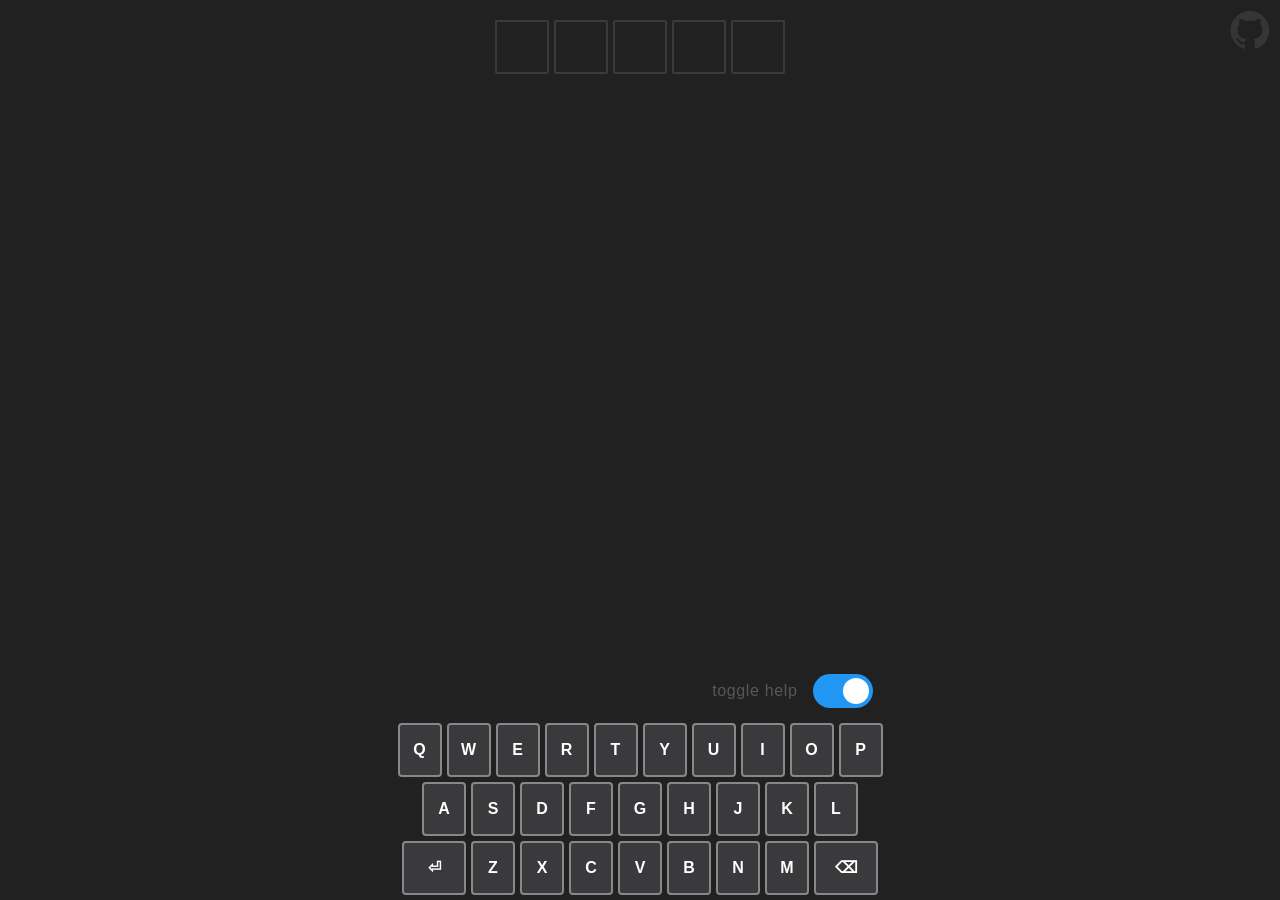
<file: build/index.html>
<!DOCTYPE html>

<html>

<head>
    <meta charset="utf-8">
    <meta http-equiv="X-UA-Compatible" content="IE=edge">
    <meta name="viewport" content="width=device-width, initial-scale=1.0">
    <title>Wordle Helper</title>
    <link rel="stylesheet" href="styles.css">
    <script defer src="main.dart.js"></script>
</head>

<body>
    <div id="helper" class="container">
        <div id="board">
            <div class="tile empty">l</div>
            <div class="tile empty">o</div>
            <div class="tile empty">a</div>
            <div class="tile empty">d</div>
            <div class="tile empty">-</div>
            <div class="tile empty">i</div>
            <div class="tile empty">n</div>
            <div class="tile empty">g</div>
            <div class="tile empty">.</div>
            <div class="tile empty">.</div>
        </div>
        <div id="candidates"></div>
        <div id="keyboard">
            <div class="key-row pull-right">
                <div class="label">toggle help</div>
                <label class="switch">
                    <input type="checkbox" id="toggle-help">
                    <span class="slider round"></span>
                </label>
            </div>
            <div class="key-row">
                <div class="key" id="q">q</div>
                <div class="key" id="w">w</div>
                <div class="key" id="e">e</div>
                <div class="key" id="r">r</div>
                <div class="key" id="t">t</div>
                <div class="key" id="y">y</div>
                <div class="key" id="u">u</div>
                <div class="key" id="i">i</div>
                <div class="key" id="o">o</div>
                <div class="key" id="p">p</div>
            </div>
            <div class="key-row">
                <div class="key" id="a">a</div>
                <div class="key" id="s">s</div>
                <div class="key" id="d">d</div>
                <div class="key" id="f">f</div>
                <div class="key" id="g">g</div>
                <div class="key" id="h">h</div>
                <div class="key" id="j">j</div>
                <div class="key" id="k">k</div>
                <div class="key" id="l">l</div>
            </div>
            <div class="key-row">
                <div class="key option-key" id="submit">⏎</div>
                <div class="key" id="z">z</div>
                <div class="key" id="x">x</div>
                <div class="key" id="c">c</div>
                <div class="key" id="v">v</div>
                <div class="key" id="b">b</div>
                <div class="key" id="n">n</div>
                <div class="key" id="m">m</div>
                <div class="key option-key" id="delete">⌫</div>
            </div>
        </div>
    </div>
    <a class="github-link" href="https://github.com/jerold/wordle" title="Check me out on Github"></a>
</body>

</html>
</file>
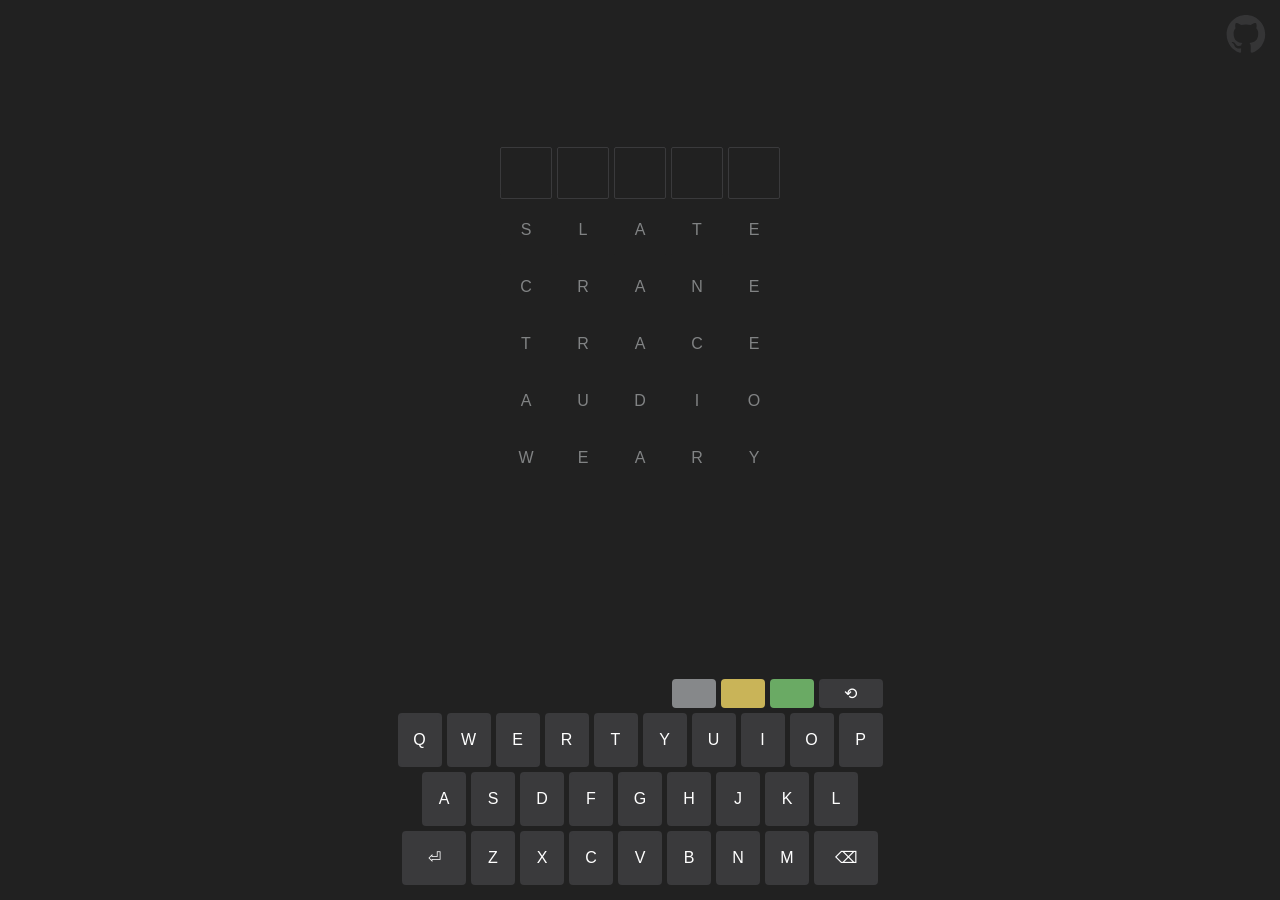
<file: docs/index.html>
<!DOCTYPE html>

<html>

<head>
    <meta charset="utf-8">
    <meta http-equiv="X-UA-Compatible" content="IE=edge">
    <meta name="viewport" content="width=device-width, initial-scale=1.0">
    <title>Wordle Helper</title>
    <link rel="stylesheet" href="styles.css">
    <script defer src="main.dart.js"></script>
</head>

<body>
    <div id="board">
        <div class="tile empty">&nbsp;</div>
        <div class="tile empty">&nbsp;</div>
        <div class="tile empty">&nbsp;</div>
        <div class="tile empty">&nbsp;</div>
        <div class="tile empty">&nbsp;</div>

        <div class="tile hint"></div>
        <div class="tile hint"></div>
        <div class="tile hint"></div>
        <div class="tile hint"></div>
        <div class="tile hint"></div>

        <div class="tile hint"></div>
        <div class="tile hint"></div>
        <div class="tile hint"></div>
        <div class="tile hint"></div>
        <div class="tile hint"></div>

        <div class="tile hint"></div>
        <div class="tile hint"></div>
        <div class="tile hint"></div>
        <div class="tile hint"></div>
        <div class="tile hint"></div>

        <div class="tile hint"></div>
        <div class="tile hint"></div>
        <div class="tile hint"></div>
        <div class="tile hint"></div>
        <div class="tile hint"></div>

        <div class="tile hint"></div>
        <div class="tile hint"></div>
        <div class="tile hint"></div>
        <div class="tile hint"></div>
        <div class="tile hint"></div>
    </div>
    <div id="keyboard">
        <div class="key-row pull-right">
            <div class="key half-key absent hidden" id="make-absent">&nbsp;</div>
            <div class="key half-key present hidden" id="make-present">&nbsp;</div>
            <div class="key half-key correct hidden" id="make-correct">&nbsp;</div>
            <div class="key half-key option-key" id="reset">⟲</div>
        </div>
        <div class="key-row">
            <div class="key" id="q">q</div>
            <div class="key" id="w">w</div>
            <div class="key" id="e">e</div>
            <div class="key" id="r">r</div>
            <div class="key" id="t">t</div>
            <div class="key" id="y">y</div>
            <div class="key" id="u">u</div>
            <div class="key" id="i">i</div>
            <div class="key" id="o">o</div>
            <div class="key" id="p">p</div>
        </div>
        <div class="key-row">
            <div class="key" id="a">a</div>
            <div class="key" id="s">s</div>
            <div class="key" id="d">d</div>
            <div class="key" id="f">f</div>
            <div class="key" id="g">g</div>
            <div class="key" id="h">h</div>
            <div class="key" id="j">j</div>
            <div class="key" id="k">k</div>
            <div class="key" id="l">l</div>
        </div>
        <div class="key-row">
            <div class="key option-key" id="submit">⏎</div>
            <div class="key" id="z">z</div>
            <div class="key" id="x">x</div>
            <div class="key" id="c">c</div>
            <div class="key" id="v">v</div>
            <div class="key" id="b">b</div>
            <div class="key" id="n">n</div>
            <div class="key" id="m">m</div>
            <div class="key option-key" id="delete">⌫</div>
        </div>
    </div>
    <a class="github-link" href="https://github.com/jerold/wordle" title="Check me out on Github"></a>
</body>

</html>
</file>
<file: build/styles.css>
:root {
    --color-tone-1: #ffffff;
    --color-tone-2: #818384;
    --color-tone-3: #565758;
    --color-tone-4: #3a3a3c;
    --color-tone-5: #272729;
    --color-tone-6: #1a1a1b;
    --color-tone-7: #121213;

    --green: #6aaa64;
    --darkendGreen: #538d4e;
    --yellow: #c9b458;
    --darkendYellow: #b59f3b;
    --lightGray: #d8d8d8;
    --gray: #86888a;
    --darkGray: #939598;
    --white: #fff;
    --black: #212121;
    --orange: #f5793a;
    --blue: #85c0f9;

    --letter-count: 5;
    --game-max-width: 500px;
}

html,
body {
    width: 100%;
    height: 100%;
    margin: 0;
    padding: 0;

    overscroll-behavior: none;
    overflow: hidden;

    background-color: var(--black);

    font-family: 'Clear Sans', 'Helvetica Neue', Arial, sans-serif;
    color: var(--white);

    -webkit-tap-highlight-color: transparent;
}

.container {
    display: flex;
    flex-direction: column;

    justify-content: center;
    align-items: center;
    padding-top: 20px;

    user-select: none;
}

.github-link {
    position: absolute;
    top: 10px;
    right: 10px;
    height: 40px;
    width: 40px;
    opacity: 80%;
    transition: transform ease-in-out .2s;
    user-select: none;

    background: url('github-logo.svg');
    background-size: contain;
}

@keyframes Bounce {
    0%, 20% {
        transform: translateY(0);
    }

    40% {
        transform: translateY(-30px);
    }

    50% {
        transform: translateY(5px);
    }

    60% {
        transform: translateY(-15px);
    }

    80% {
        transform: translateY(2px);
    }

    100% {
        transform: translateY(0);
    }
}

.shake {
    animation-name: Shake;
    animation-duration: 250ms;
    animation-timing-function: ease-in;
}

@keyframes Shake {

    10%,
    90% {
        transform: translateX(-1px);
    }

    20%,
    80% {
        transform: translateX(2px);
    }

    30%,
    50%,
    70% {
        transform: translateX(-4px);
    }

    40%,
    60% {
        transform: translateX(4px);
    }
}

#board, #candidates {
    display: grid;
    grid-template-columns: repeat(var(--letter-count), 1fr);
    grid-gap: 5px;
}

#candidates {
    position: absolute;
    bottom: 30vh;
    align-items: center;
    justify-content: center;
    margin-left: auto;
    margin-right: auto;
}

.small-tile {
    width: 30px;
    height: 30px;
    border-radius: 2px;

    justify-content: center;
    align-items: center;
    vertical-align: middle;
    text-align: center;

    font-size: 1rem;
    line-height: 30px;
    font-weight: normal;
    color: var(--color-tone-2);
    text-transform: uppercase;
    user-select: none;
}

.tile {
    width: 50px;
    height: 50px;
    border-radius: 2px;

    justify-content: center;
    align-items: center;
    vertical-align: middle;
    text-align: center;

    font-size: 2rem;
    line-height: 50px;
    font-weight: bold;
    color: var(--tile-text-color);
    text-transform: uppercase;
    user-select: none;
}

.tile.empty {
    border: solid 2px var(--color-tone-4);
}

.tile.tbd {
    border: solid 2px var(--gray);
}

.tile.absent {
    background-color: var(--gray);
    border: solid 2px var(--gray);
}

.tile.present {
    background-color: var(--yellow);
    border: solid 2px var(--yellow);
}

.tile.correct {
    background-color: var(--green);
    border: solid 2px var(--green);
}

#keyboard {
    position: absolute;
    bottom: 0px;
}

.key-row {
    display: flex;
    margin: 0 auto 5px;
    touch-action: manipulation;
    grid-gap: 5px;

    align-items: center;
    justify-content: center;
}

.pull-right {
    justify-content: right;
}


.key {
    width: 40px;
    height: 50px;
    border-radius: 4px;

    display: flex;

    cursor: pointer;
    user-select: none;

    justify-content: center;
    align-items: center;

    font-size: 1rem;
    line-height: 50px;
    font-weight: bold;
    color: var(--tile-text-color);
    text-transform: uppercase;

    background-color: var(--color-tone-4);
    border: solid 2px var(--gray);
}

.option-key {
    width: 60px;
}

@media only screen and (max-device-width: 480px) {
    .key {
        width: 30px;
        height: 40px;
    }

    .option-key {
        width: 48px;
    }
}

.key:active {
    opacity: .8;
    transform: scale(.9);
}

.key.absent {
    background-color: var(--darkGray);
    border: solid 2px var(--darkGray);
}

.key.present {
    background-color: var(--darkendYellow);
    border: solid 2px var(--darkendYellow);
}

.key.correct {
    background-color: var(--darkendGreen);
    border: solid 2px var(--darkendGreen);
}

.github-link:hover {
    opacity: 100%;
    transform: rotate(10deg);
}

.label {
    color: var(--color-tone-3);
    letter-spacing: .04rem;
}

.switch {
    position: relative;
    display: inline-block;
    width: 60px;
    height: 34px;
    margin: 10px;
}

.switch input {
    opacity: 0;
    width: 0;
    height: 0;
}

.slider {
    position: absolute;
    cursor: pointer;
    top: 0;
    left: 0;
    right: 0;
    bottom: 0;
    background-color: var(--color-tone-4);
    -webkit-transition: .4s;
    transition: .4s;
}

.slider:before {
    position: absolute;
    content: "";
    height: 26px;
    width: 26px;
    left: 4px;
    bottom: 4px;
    background-color: white;
    -webkit-transition: .4s;
    transition: .4s;
}

input:checked+.slider {
    background-color: #2196F3;
}

input:focus+.slider {
    box-shadow: 0 0 1px #2196F3;
}

input:checked+.slider:before {
    -webkit-transform: translateX(26px);
    -ms-transform: translateX(26px);
    transform: translateX(26px);
}

/* Rounded sliders */
.slider.round {
    border-radius: 34px;
}

.slider.round:before {
    border-radius: 50%;
}
</file>
<file: docs/styles.css>
:root {
    --color-tone-1: #ffffff;
    --color-tone-2: #818384;
    --color-tone-3: #565758;
    --color-tone-4: #3a3a3c;
    --color-tone-5: #272729;
    --color-tone-6: #1a1a1b;
    --color-tone-7: #121213;

    --green: #6aaa64;
    --darkendGreen: #538d4e;
    --yellow: #c9b458;
    --darkendYellow: #b59f3b;
    --lightGray: #d8d8d8;
    --gray: #86888a;
    --darkGray: #939598;
    --white: #fff;
    --black: #212121;
    --orange: #f5793a;
    --blue: #85c0f9;

    --tile-border-width: 1px;

    --letter-count: 5;
    --tile-size: 50px;
    --game-max-width: 500px;
}

html,
body {
    width: 100%;
    height: 100%;
    margin: 0;
    padding: 0;

    overscroll-behavior: none;
    overflow: hidden;

    background-color: var(--black);

    font-family: 'Clear Sans', 'Helvetica Neue', Arial, sans-serif;
    color: var(--white);

    -webkit-tap-highlight-color: transparent;
}

.container {
    display: flex;
    flex-direction: column;

    justify-content: center;
    align-items: center;
    padding-top: 60px;

    user-select: none;
}

.github-link {
    position: absolute;
    top: 14px;
    right: 14px;
    height: 40px;
    width: 40px;
    opacity: 80%;
    transition: transform ease-in-out .2s;
    user-select: none;

    background: url('github-logo.svg');
    background-size: contain;
}

#board {
    position: absolute;
    top: -30vh;
    bottom: 0;
    left: 0;
    right: 0;
    margin: auto;
    width: 280px;
    height: 337px;

    display: grid;
    grid-template-columns: repeat(var(--letter-count), 1fr);
    grid-gap: 5px;
}

.tile {
    width: var(--tile-size);
    height: var(--tile-size);
    border-radius: 2px;

    justify-content: center;
    align-items: center;
    vertical-align: middle;
    text-align: center;

    font-size: 2rem;
    line-height: var(--tile-size);
    font-weight: bold;
    color: var(--tile-text-color);
    text-transform: uppercase;
    user-select: none;
    border: solid var(--tile-border-width) var(--black);
}

.tile.hint {
    font-size: 1rem;
    font-weight: normal;
    color: var(--color-tone-2);

    opacity: 0.0;
    animation: Appear .4s normal forwards;
    animation-delay: .5s;
    animation-iteration-count: 1;
}

.tile.empty {
    border-color: var(--color-tone-4);
}

.tile.tbd {
    animation: Bounce .2s normal forwards;
    animation-iteration-count: 1;

    border-color: var(--gray);
}

.tile.absent {
    background-color: var(--gray);
    border-color: var(--gray);
}

.tile.present {
    background-color: var(--yellow);
    border-color: var(--yellow);
}

.tile.correct {
    background-color: var(--green);
    border-color: var(--green);
}

#keyboard {
    position: absolute;
    bottom: 10px;

    left: 0;
    right: 0;
    margin: auto;
    width: 485px;
}

.key-row {
    display: flex;
    margin: 0 auto 5px;
    touch-action: manipulation;
    grid-gap: 5px;

    align-items: center;
    justify-content: center;
}

.pull-right {
    justify-content: right;
}

.hidden {
    display: none !important;
}

.appear {
    animation: Appear .4s normal forwards;
    animation-delay: .5s;
    animation-iteration-count: 1;
    opacity: 0;
}

@keyframes Appear {
    from {
        opacity: 0.0;
    }

    to {
        opacity: 1.0;
    }
}

.disappear {
    animation: Disappear .4s normal forwards;
    animation-iteration-count: 1;
    opacity: 1.0;
}

@keyframes Disappear {
    from {
        opacity: 1.0;
    }

    to {
        opacity: 0.0;
    }
}

.tile.tbd {
    animation-name: PopIn;
    animation-duration: 100ms;
}

@keyframes PopIn {
    from {
        transform: scale(0.8);
        opacity: 0;
    }

    40% {
        transform: scale(1.1);
        opacity: 1;
    }
}

.key {
    width: 40px;
    height: 50px;
    border-radius: 4px;

    display: flex;

    cursor: pointer;
    user-select: none;

    justify-content: center;
    align-items: center;

    font-size: 1rem;
    line-height: 50px;
    font-weight: normal;
    color: var(--tile-text-color);
    text-transform: uppercase;

    background-color: var(--color-tone-4);
    border: solid 2px var(--color-tone-4);
}

.key:active {
    opacity: .8;
    transform: scale(.9);
}

.key.absent {
    background-color: var(--gray);
    border: solid 2px var(--gray);
}

.key.present {
    background-color: var(--yellow);
    border: solid 2px var(--yellow);
}

.key.correct {
    background-color: var(--green);
    border: solid 2px var(--green);
}

.option-key {
    width: 60px;
}

.half-key {
    height: 25px;
    line-height: 25px;
}

.github-link:hover {
    opacity: 100%;
    transform: rotate(10deg);
}

.label {
    color: var(--color-tone-3);
    letter-spacing: .04rem;
}

@media only screen and (max-device-width: 500px) {
    #keyboard {
        width: 373px;
    }

    .key-row {
        margin: 0 auto 2px;
        grid-gap: 2px;
    }

    .key {
        width: 32px;
        height: 40px;
        line-height: 24px;
    }

    .option-key {
        width: 48px;
    }

    .half-key {
        height: 24px;
        line-height: 24px;
    }
}
</file>
